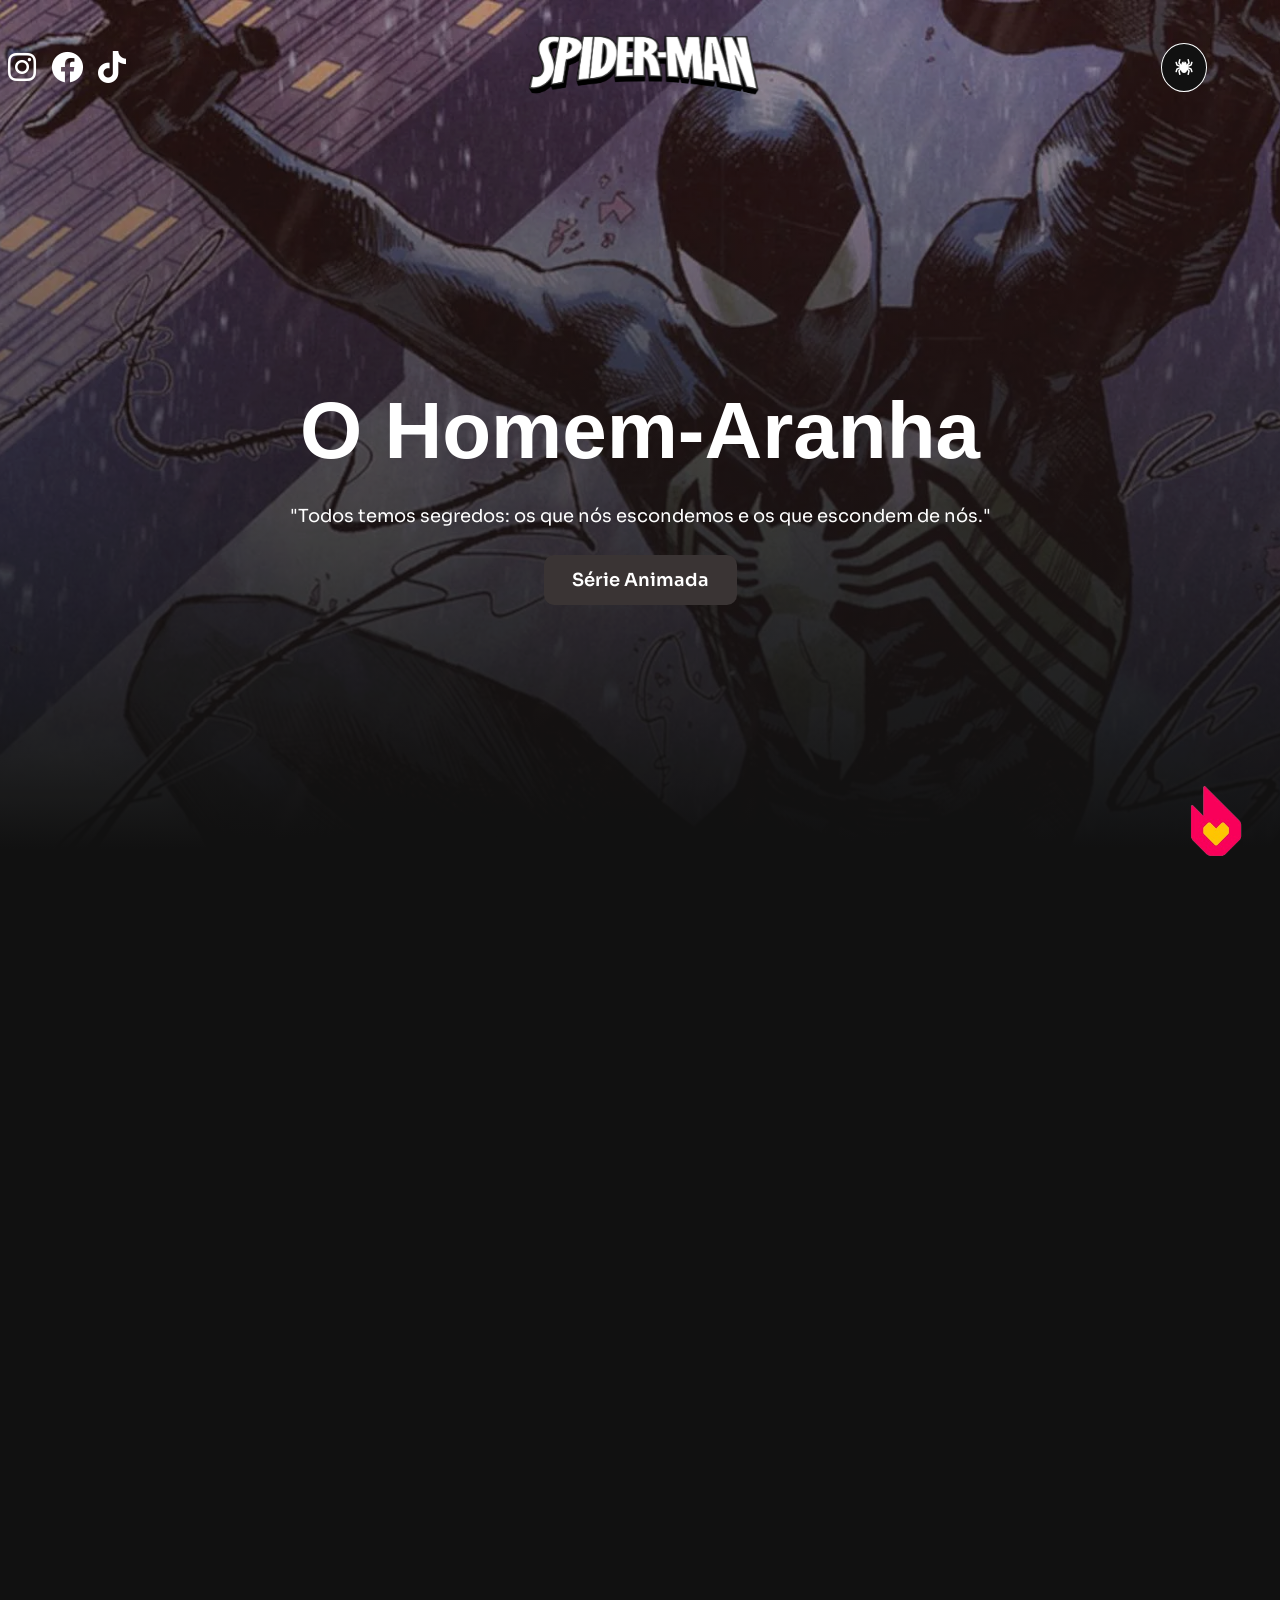
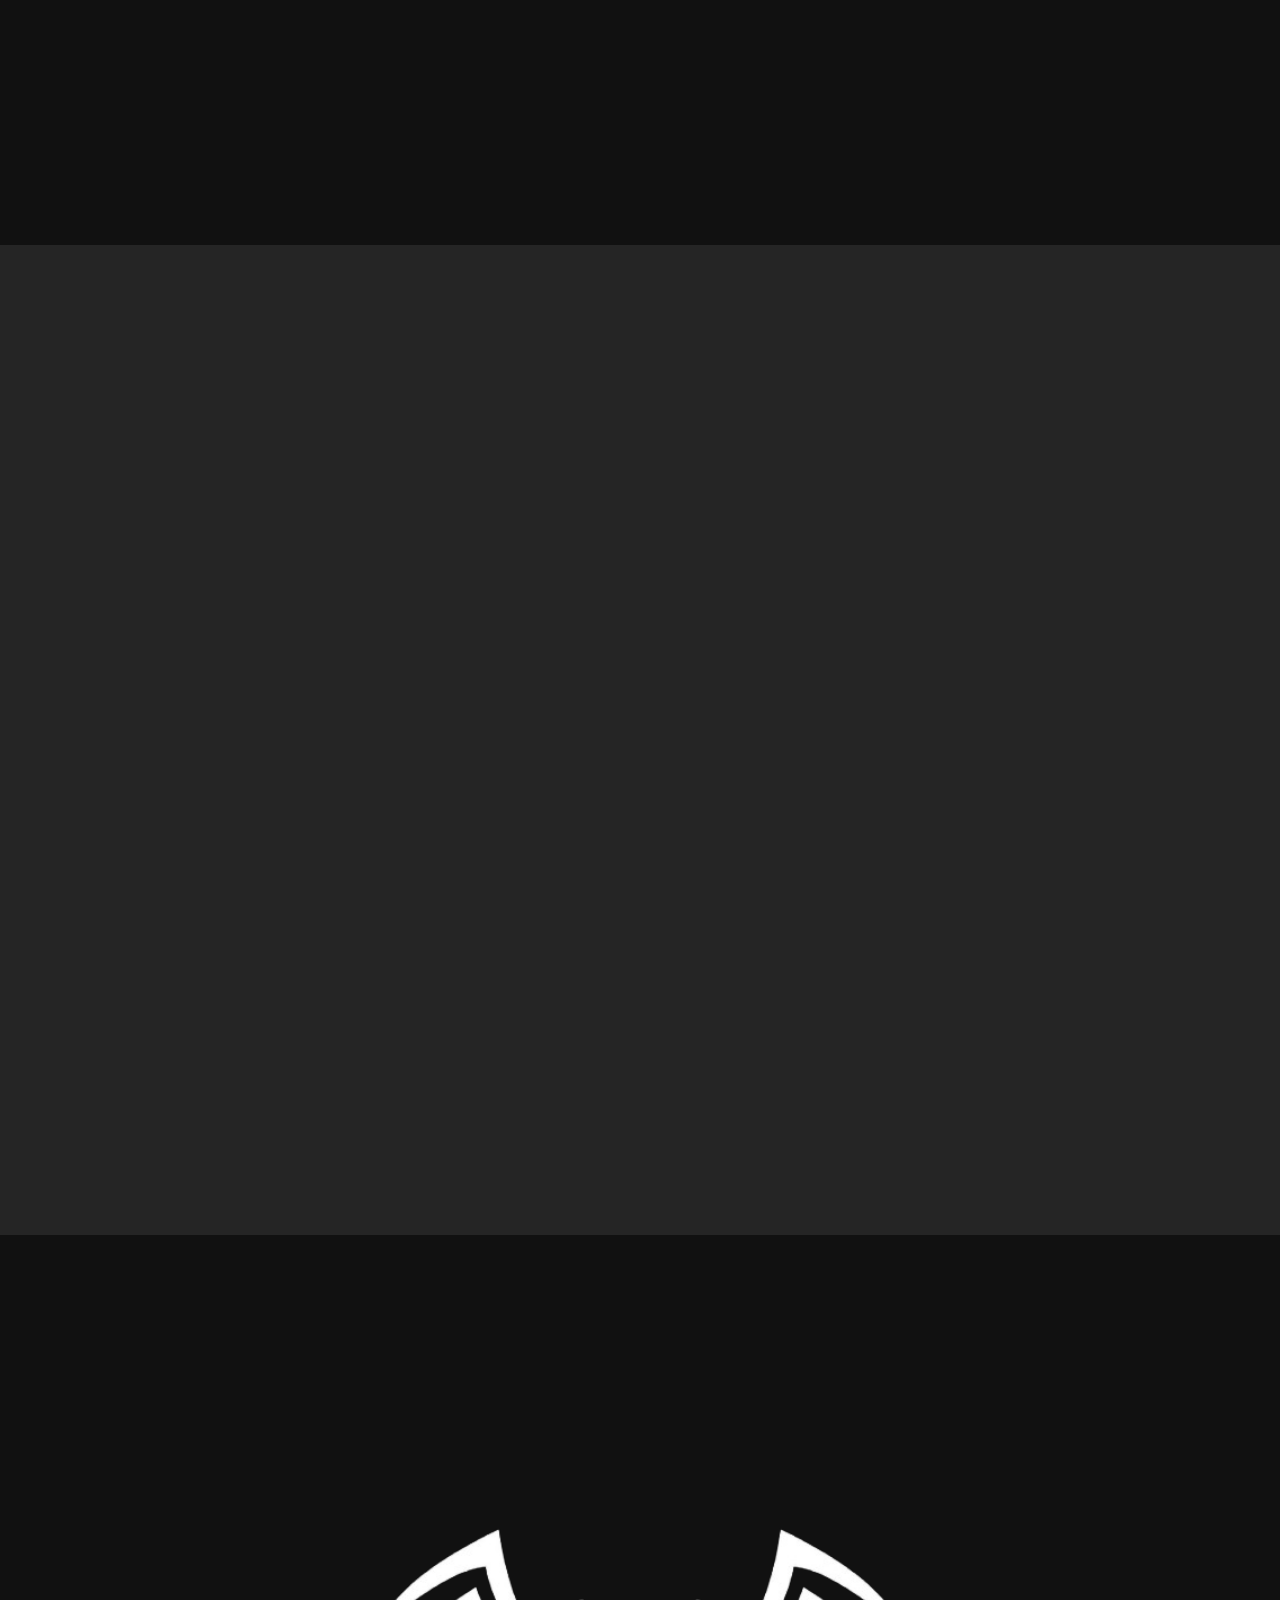
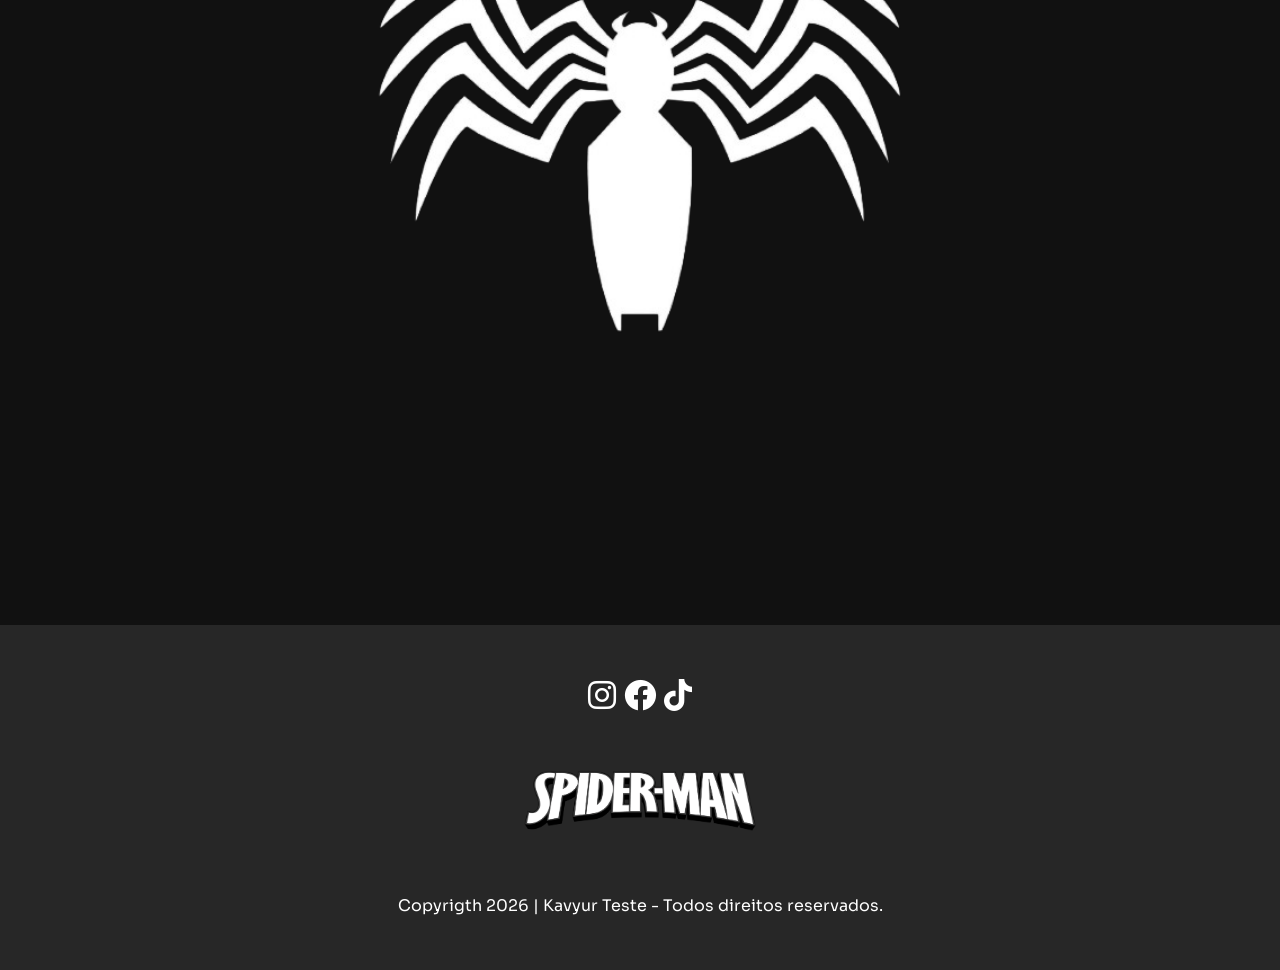
<file: darkmode.html>
<!DOCTYPE html>
<html lang="pt-br">
<head>
    <link rel="stylesheet" href="https://cdnjs.cloudflare.com/ajax/libs/font-awesome/6.0.0-beta3/css/all.min.css" integrity="sha512-Fo3rlrZj/k7ujTnHg4CGR2D7kSs0v4LLanw2qksYuRlEzO+tcaEPQogQ0KaoGN26/zrn20ImR1DfuLWnOo7aBA==" crossorigin="anonymous" referrerpolicy="no-referrer" />
    <link rel="stylesheet" href="./styles/darkmode.css">
    <link href="https://unpkg.com/aos@2.3.1/dist/aos.css" rel="stylesheet">
    <link rel="preconnect" href="https://fonts.googleapis.com">
    <link rel="preconnect" href="https://fonts.gstatic.com" crossorigin>
    <link href="https://fonts.googleapis.com/css2?family=Sora:wght@100..800&display=swap" rel="stylesheet">

    <script src="https://unpkg.com/aos@2.3.1/dist/aos.js"></script>
    
    <meta charset="UTF-8">
    <meta name="viewport" content="width=device-width, initial-scale=1.0">
    
    <title>Landing Page Teste</title>
</head>

<body>
    <div class="home-page">

        <header>
            <nav class="content-header container">
                <div class="header-icone" >
                    <a href="https://www.youtube.com/watch?v=dQw4w9WgXcQ" target="_blank"data-aos="fade-down" data-aos-duration="200">
                        <i class="fa-brands fa-instagram fa-2x" ></i>
                    </a>    

                    <a href="https://www.youtube.com/watch?v=dQw4w9WgXcQ" target="_blank"data-aos="fade-down" data-aos-duration="300">
                        <i class="fa-brands fa-facebook fa-2x"></i>
                    </a> 

                    <a href="https://www.youtube.com/watch?v=dQw4w9WgXcQ" target="_blank"data-aos="fade-down" data-aos-duration="400">
                        <i class="fa-brands fa-tiktok fa-2x"></i>
                    </a> 
                </div>

                <div class="header-logo" data-aos="fade-up" data-aos-delay="400">
                    <img 
                    src="assets/spider-man-logo-dark.png" 
                    alt="logo-spider-man" 
                    data-aos="flip-up" 
                    data-aos-delay="300" 
                    data-aos-duration="1000">
                </div>

                <div>
                    <a href="/index.html"
                    class="button" 
                    id="agora" 
                    data-aos="zoom-in-up" 
                    data-aos-delay="500"
                    ><i class="fa-solid fa-spider"></i></a>
                </div>
            </nav>
            
        
            <main class="wiki">
                <h1 id="amigo-vizinhanca" 
                data-aos="fade-up" 
                data-aos-delay="800"
                >O Homem-Aranha</h1>

                <p id="bordao" 
                data-aos="fade-up" 
                data-aos-delay="1000"
                >"Todos temos segredos: os que nós escondemos e os que escondem de nós."</p>

                <a href="https://www.youtube.com/watch?v=n2LuooaggD0&list=PLX3eGctw1Rws" target="_blank" class="button-wiki" 
                data-aos="fade-up" 
                data-aos-delay="1400"
                >Série Animada</a>
            </main>
        </header>

    </div>

        <section class="sobre">

            <div class="container miranha">
                <div>
                    <img src="/assets/quadrinhos2.png" alt="quadrinhos-homem-aranha" 
                    data-aos="fade-zoom-in"
                    data-aos-easing="ease-in-back"
                    data-aos-delay="300"
                    ></div>

                <div class="descricao-sobre">
                    <h2 
                    data-aos="fade-down" 
                    data-aos-delay="500"
                    >Sobre</h2>
                    
                    <p 
                    data-aos="fade-left" 
                    data-aos-delay="800"
                    >O traje negro do Homem-Aranha, surgido durante o evento Guerras Secretas, é na verdade um simbionte alienígena consciente da raça Klyntar que se moldou ao corpo de Peter Parker, garantindo-lhe força ampliada, teia orgânica ilimitada e a capacidade de alterar sua aparência. No entanto, o organismo passou a controlar o herói durante o sono e a alterar sua personalidade para algo mais agressivo e impulsivo, levando Peter a descobrir que a entidade tentava se fundir a ele permanentemente. Ao rejeitar o parasita e se libertar dele com o uso do som autofalante de sinos de uma igreja aproveitando a fraqueza do alienígena a altas frequências sonoras, a criatura acumulou enorme rancor e acabou se unindo a Eddie Brock, um jornalista arruinado que também odiava o herói, dando origem a Venom: um dos seus inimigos mais mortais</p>

                    <p 
                    data-aos="fade-up" 
                    data-aos-delay="2000"
                    >"Não importa <strong>o quanto eu apanhe</strong>, eu sempre <strong>encontro um jeito de levantar.</strong>"</p>
                </div>
            </div>

        </section>

    <section class="viloes">

        <div class="viloes-info container">
            <h2 data-aos="fade-down" data-aos-delay="500">Alguns dos principais vilões do Homem Aranha</h2>
            <p data-aos="fade-up" data-aos-delay="800">Aqui estão alguns dos vilões mais conhecidos e que todos gostam no mundo do homem-aranha</p>
        </div>
        <section class="foto-viloes">

            <div class="foto-vilao" 
                data-aos="fade-down"
                data-aos-duration="500">

                <img src="/assets/mysterio.jpg" alt="mysterio-jpg">
                <div class="vilao-info">
                    <strong>MYSTERIO</strong>
                    <a href="https://crossverse.fandom.com/pt-br/wiki/Mysterio_(Marvel_Comics)" target="_blank">Sobre</a>
                </div>
            </div>

            <div class="foto-vilao"
                data-aos="fade-down"
                data-aos-duration="800">

                <img src="/assets/gata-negra.jpg" alt="gata-negra-jpg">
                <div class="vilao-info">
                    <strong>GATA NEGRA</strong>
                    <a href="https://herois.fandom.com/pt-br/wiki/Gata_Negra_(Marvel)" target="_blank">Sobre</a>
                </div>
            </div>

            <div class="foto-vilao"
                data-aos="fade-down"
                data-aos-duration="1200">

                <img src="/assets/carnificina.jpg" alt="carnificina-jpg">
                <div class="vilao-info">
                    <strong>CARNIFICINA</strong>
                    <a href="https://viloes.fandom.com/pt-br/wiki/Carnificina_(Marvel)" target="_blank">Sobre</a>
                </div>
            </div>

        </section>

    </section>

    <section class="ajudar miranha">
        <img src="/assets/spider-venom-logo.png" alt="spider-logo" id="spider-logo">

        <div class="homem-aranha">
        <h2 data-aos="fade-down" data-aos-delay="200">Faça igual ao <strong>Homem-Aranha</strong> e ajude os outros!</h2>

        <a 
        href="https://www.atados.com.br/" 
        target="_blank" 
        id="botao-ajudar" 
        data-aos="zoom-out-up" 
        data-aos-delay="500"
        >AJUDAR</a>

        </div>

        <iframe 
            id="salto-miranha"
            width="448" 
            height="600" 
            src="https://www.youtube.com/embed/xT8qrqwGOOU" 
            title="Mortal do Homem - Aranha" 
            frameborder="0" 
            allow="accelerometer; autoplay; clipboard-write; encrypted-media; gyroscope; picture-in-picture; web-share" 
            referrerpolicy="strict-origin-when-cross-origin" 
            allowfullscreen
            data-aos="zoom-in-up"
            data-aos-delay="500">
        </iframe>
    </section>

    <footer class="footer">
        <div class="footer-icons">
            <a href="https://www.youtube.com/watch?v=dQw4w9WgXcQ" target="_blank">
                <i class="fa-brands fa-instagram fa-2x" ></i>
            </a>    

            <a href="https://www.youtube.com/watch?v=dQw4w9WgXcQ" target="_blank">
                <i class="fa-brands fa-facebook fa-2x"></i>
            </a> 

            <a href="https://www.youtube.com/watch?v=dQw4w9WgXcQ" target="_blank">
                <i class="fa-brands fa-tiktok fa-2x"></i>
            </a> 
        </div>

        <div>
            <img src="/assets/spider-man-logo-dark.png" alt="spider-man-logo">
        </div>

        <p>Copyrigth 2026 | Kavyur Teste - Todos direitos reservados.</p>
    </footer>

    <a data-aos="fade-left" data-aos-delay="3000"
    class="btn-fandom"
    href="https://herois.fandom.com/pt-br/wiki/Homem-Aranha_(Marvel)" 
    target="_blank">
        <img src="/assets/fandom-logo.png" alt="fandom-logo" >

        <span class="maisinfo">Descubra mais sobre suas aventuras!</span>
    </a>

    <script>
        AOS.init();
    </script>
</body>
</html>
</file>
<file: styles/darkmode.css>
:root {
    --cor-primaria: rgb(17, 17, 17);
    --cor-secundaria: rgb(37, 37, 37);
    --cor-terciaria: rgb(255, 255, 255);
    --cor-footer: rgb(39, 39, 39);
    --cor-botao: rgb(58, 52, 52);
    --cor-botao-hover: rgb(85, 77, 77);
    --cor-botao-ativo: rgb(112, 101, 101);
    --cor-sombra: rgba(0, 0, 0);
    --cor-linear: rgba(83, 6, 19, 0.267);
    --cor-link: rgb(141, 134, 134);

    --fonte-principal: 'Sora', sans-serif;
    --fonte-complementar: Cursive, sans-serif;
}

    * {
        margin: 0;
        padding: 0;
        box-sizing: border-box;
    }

    body {
        font-family: var(--fonte-principal);
        width: 100%;
        height: 100vh;
        position: relative;
        background-color: var(--cor-primaria);
    }

    header {
        width: 100%;
    }

    img {
        width: 100%;
    }

    /* ------------------------- HEADER ----------------------- */

    .content-header {
        display: flex;
        align-items: center;
        justify-content: space-between;
    }

    .header-logo {
        img {
            height: 130px;
        }
    }

    i {
        color: var(--cor-terciaria);
    }

    .button {
        color: var(--cor-terciaria);
        border: 1px solid var(--cor-terciaria);
        padding: 13px;
        border-radius: 50%;
        background-color: var(--cor-primaria);
        font-family: var(--fonte-principal);
        font-size: 1rem;
        margin-right: 65px;
    }

    .button:hover {
        background-color: rgb(83, 6, 19);
        border: 1px solid var(--cor-terciaria);
        transition: background-color 0.8s;
        
        i {
            color: rgb(5, 7, 75)
        }
    }

    .header-icone {
        display: flex;
        gap: 15px;
    }

    .header-icone a:hover {
        i {
            animation: translateY 0.8s infinite alternate;
            color: var(--cor-link);
        }
    }

    @keyframes translateY {
        from{
            transform: translateY(0) scale(1);
        }
        to {
            transform: translateY(-8px) scale(1);
        }
    }

    .home-page {
        position: relative;
    }

    .home-page::before {
        content: '';
        display: block;
        position: absolute;
        background-image: linear-gradient(to bottom, var(--cor-linear), var(--cor-primaria)), url(/assets/traje-venom.webp);
        left: 0;
        top: 0;
        width: 100%;
        height: 100%;
        z-index: -1;
        background-size: cover;
        background-repeat: no-repeat;
        background-position: 50% 0;
        opacity: 0.9;
    }

    .wiki {
        color: var(--cor-botao);
        min-height: 80vh;

        display: flex;
        flex-direction: column;
        align-items: center;
        justify-content: center;
    }

    .container {
        max-width: 1440px;
        margin: 0 auto;
        padding: 0 8px;
    }

    #amigo-vizinhanca {
        font-family: var(--fonte-complementar);
        font-size: 5rem;
        text-align: center;
        line-height: 150%;
        max-width: 940px;
        color: var(--cor-terciaria);
    }

    #bordao {
        font-size: 1.125rem;
        text-align: center;
        margin: 14px 0;
        color: var(--cor-terciaria);
    }

    .button-wiki {
        padding: 14px 28px;
        color: var(--cor-terciaria);
        background-color: var(--cor-botao);
        text-decoration: none;
        border-radius: 10px;
        font-size: 1.125rem;
        border: none;
        font-weight: 600;
        margin: 14px 0;
    }

    .button-wiki:hover {
        background-color: var(--cor-secundaria);
        transition: background-color 0.3s;
    }

    /* --------------------- HEADER ---------------------------- */


    /* ---------------------- SOBRE --------------------------- */

    .sobre {
        background-color: var(--cor-primaria);
        overflow: hidden;
        color: var(--cor-terciaria);
        height: 110vh;
    }

    .miranha {
        display: flex;
        justify-content: center;
        align-items: center;
        gap: 14px;
        padding: 34px 14px 64px 14px;
        height: 100%;

        img {
            max-width: 500px;
        }
    }

    .miranha div {
        flex: 1;
    }

    .descricao-sobre {
        h2 {
            font-size: 2rem;
            margin-bottom: 24px;
        }

        p {
            font-size: 1.125rem;
            margin-bottom: 14px;
            line-height: 150%;
        }
    }

    @media screen and (max-width: 770px){
        .content-header {
            width: 100%;
            flex-direction: column;
            align-items: center;
            justify-content: center;
            margin: 0;

            i {
                margin-top: 16px ;
                font-size: 34px;
            }
        }

        .miranha {
            flex-direction: column;
        }

        .foto-viloes {
            flex-direction: column;
        }
    }

    /* ----------------------- SOBRE ----------------------------- */


    /* -------------------------- VILOES ----------------------- */

    .viloes {
        background-color: var(--cor-secundaria);
        color: var(--cor-terciaria);
        display: flex;
        align-items: center;
        justify-content: center;
        padding: 90px 14px;
        flex-direction: column;
        height: 110vh;
    }

    .viloes-info {

        h2 {
            text-align: center;
            font-size: 2.5rem;
            margin-bottom: 15px;
        }

        p {
            text-align: center;
            font-size: 1.125rem;
            margin-bottom: 50px;
            line-height: 150%;
        }
    }

    .foto-viloes {
        display: flex;
        justify-content: center;
        align-items: center;
        gap: 25px;
        padding: 0 40px 34px 44px;

        img {
            max-height: 400px;
            transition: transform 0.2s;
        }
    }

    .foto-vilao {
        flex: 1;
        display: flex;
        flex-direction: column;
        background-color: var(--cor-terciaria);
        border-radius: 10px;
        color: var(--cor-sombra);
        box-shadow: 0px -1px 17px -4px var(--cor-sombra);
        overflow: hidden;
    }

    .foto-vilao:hover {

        img {
        transform: scale(1.2);
        z-index: 1;
        }
    }
    .vilao-info {
        background-color: var(--cor-terciaria);
        width: 100%;
        display: flex;
        justify-content: space-between;
        padding: 14px;
        z-index: 10;
        font-family: var(--fonte-complementar);
        font-size: 1.125rem;
        cursor: default;

        a {
            color: var(--cor-terciaria);
            background-color: var(--cor-botao);
            padding: 4px 10px;
            font-size: 1.125rem;
            border: 0;
            border-radius: 10px;
            cursor: pointer;
            text-decoration: none;
        }
    }

    .vilao-info a:hover {
        background-color: var(--cor-botao-hover);
    }

    .vilao-info a:active {
        background-color: var(--cor-botao-ativo);
    }

    /* -------------------------- VILOES ----------------------- */

    /* --------------------------AJUDAR------------------------------ */

    .ajudar {
        height: 110vh;
        padding: 0 200px;
    }

    #spider-logo {
        position:absolute;
        z-index: -1;
        scale: 1.5;
        
    }

    .homem-aranha {
        color: var(--cor-terciaria);
        display: flex;
        flex-direction: column;

        h2 {
            text-align: center;
            font-size: 2.5rem;
            font-family: var(--fonte-complementar);
            width: 750px;
            align-self: center;
            -webkit-text-stroke: 1px var(--cor-secundaria);
        }

        #botao-ajudar {
        color: var(--cor-terciaria);
        text-decoration: none;
        background-color: var(--cor-botao);
        padding: 10px 35px;
        font-size: 2rem;
        border-radius: 20px;
        font-family: var(--fonte-complementar);
        font-weight: bold;
        align-self: center;
        margin-top: 30px;
    }

    #botao-ajudar:hover {
        background-color: var(--cor-botao-hover);
        transition: background-color 0.3s;
    }

    #botao-ajudar:active {
        background-color: var(--cor-botao-ativo);
    }
    }

/* --------------------------AJUDAR------------------------------ */

/* ------------------------- FOOTER ------------------------------ */

.footer {
    background-color: var(--cor-footer);
    display: flex;
    flex-direction: column;
    justify-content: center;
    align-items: center;
    padding: 54px 0;
    color: var(--cor-terciaria);
    gap: 24px;
    text-align: center;
}

.footer img {
    height: 130px;
}

.footer-icons {
    display: flex;
    gap: 8px;
}

/* ------------------------- FOOTER ------------------------------ */

/* ------------------------ BTN-FANDOM -------------------------- */

.btn-fandom {

    position: fixed;
    bottom: 24px;
    right: 14px;
    z-index: 11;

    img {
    max-width: 100px;
    transition: transform 0.4s
    }

    img:hover {
        transform: scale(1.15);
    }
}

.btn-fandom .maisinfo {
    text-align: center;
    visibility: hidden;
    position: absolute;
    width: 200px;
    top: 8px;
    left: -190px;
    background-color: var(--cor-terciaria);
    color: var(--cor-primaria);
    padding: 4px;
    border-radius: 8px;
    opacity: 0;
    transition: opacity 0.4s;
}

.btn-fandom:hover .maisinfo {
    visibility: visible;
    opacity: 1;
}
/* ------------------------ BTN-FANDOM -------------------------- */



@media screen and (max-width: 945px) {
    
    .button {
        margin: 0;
        padding: 7px 10px;

        i {
            font-size: 1rem;
        }
    }

    .sobre {
        height: 185vh;
        padding: 0 10px;
    }

    .viloes {
        height: 230vh;

    }

    .wiki {
        min-height: 60vh;
        padding: 0 10px;

        #amigo-vizinhanca {
            font-size: 2.5rem;
            padding: 0 14px;
            width: 100%;
        }

        #bordao {
            font-size: 1.125rem;
        }
    }

    .ajudar {
        padding: 0;
        margin-top: 60px;

         h2 {
            width: 300px;
            font-size: 2.5rem;
        }

        #spider-logo {
            width: 66%;
        }

        #botao-ajudar {
            margin-top: 10px;
        }
    }

    #salto-miranha {
        width: 300px;
        margin-bottom: 100px;
    }

    .btn-fandom {
        max-width: 66px;
        bottom: 15px;
        right: 0;
    }
}
</file>
